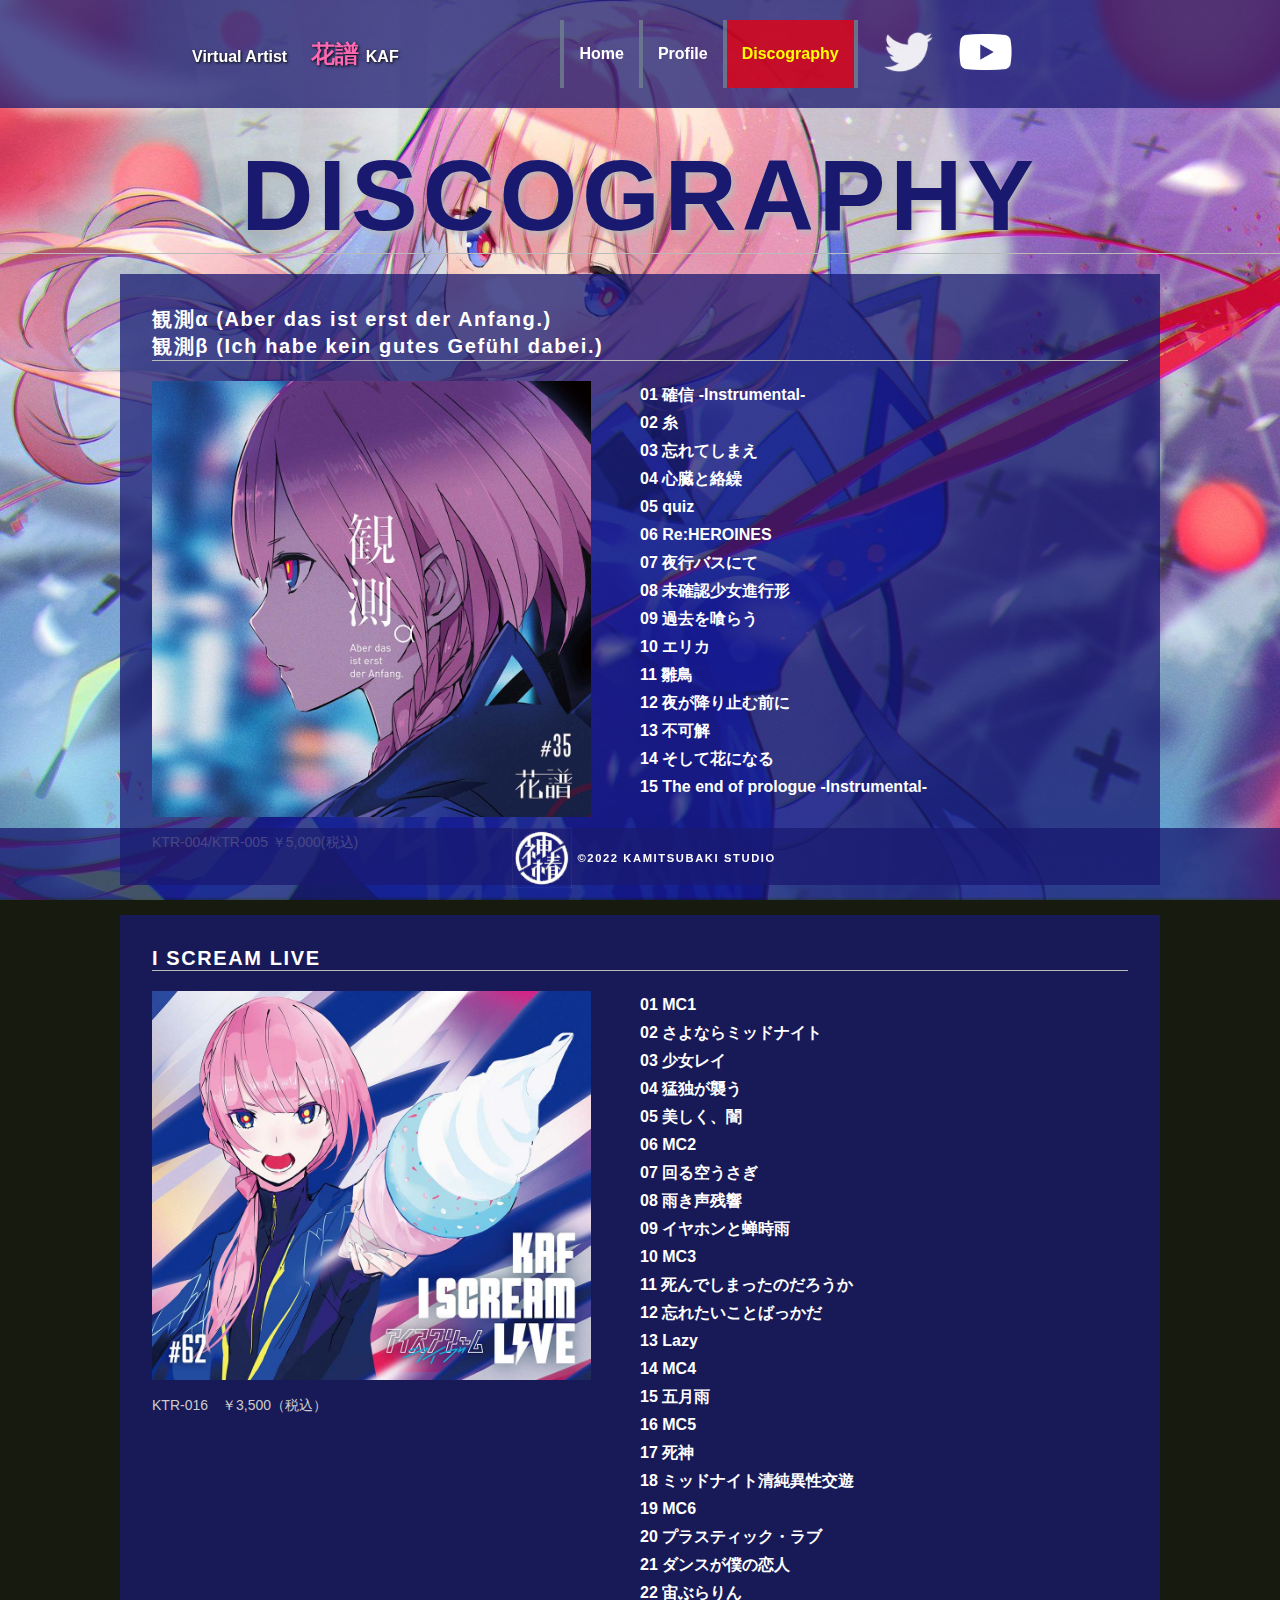
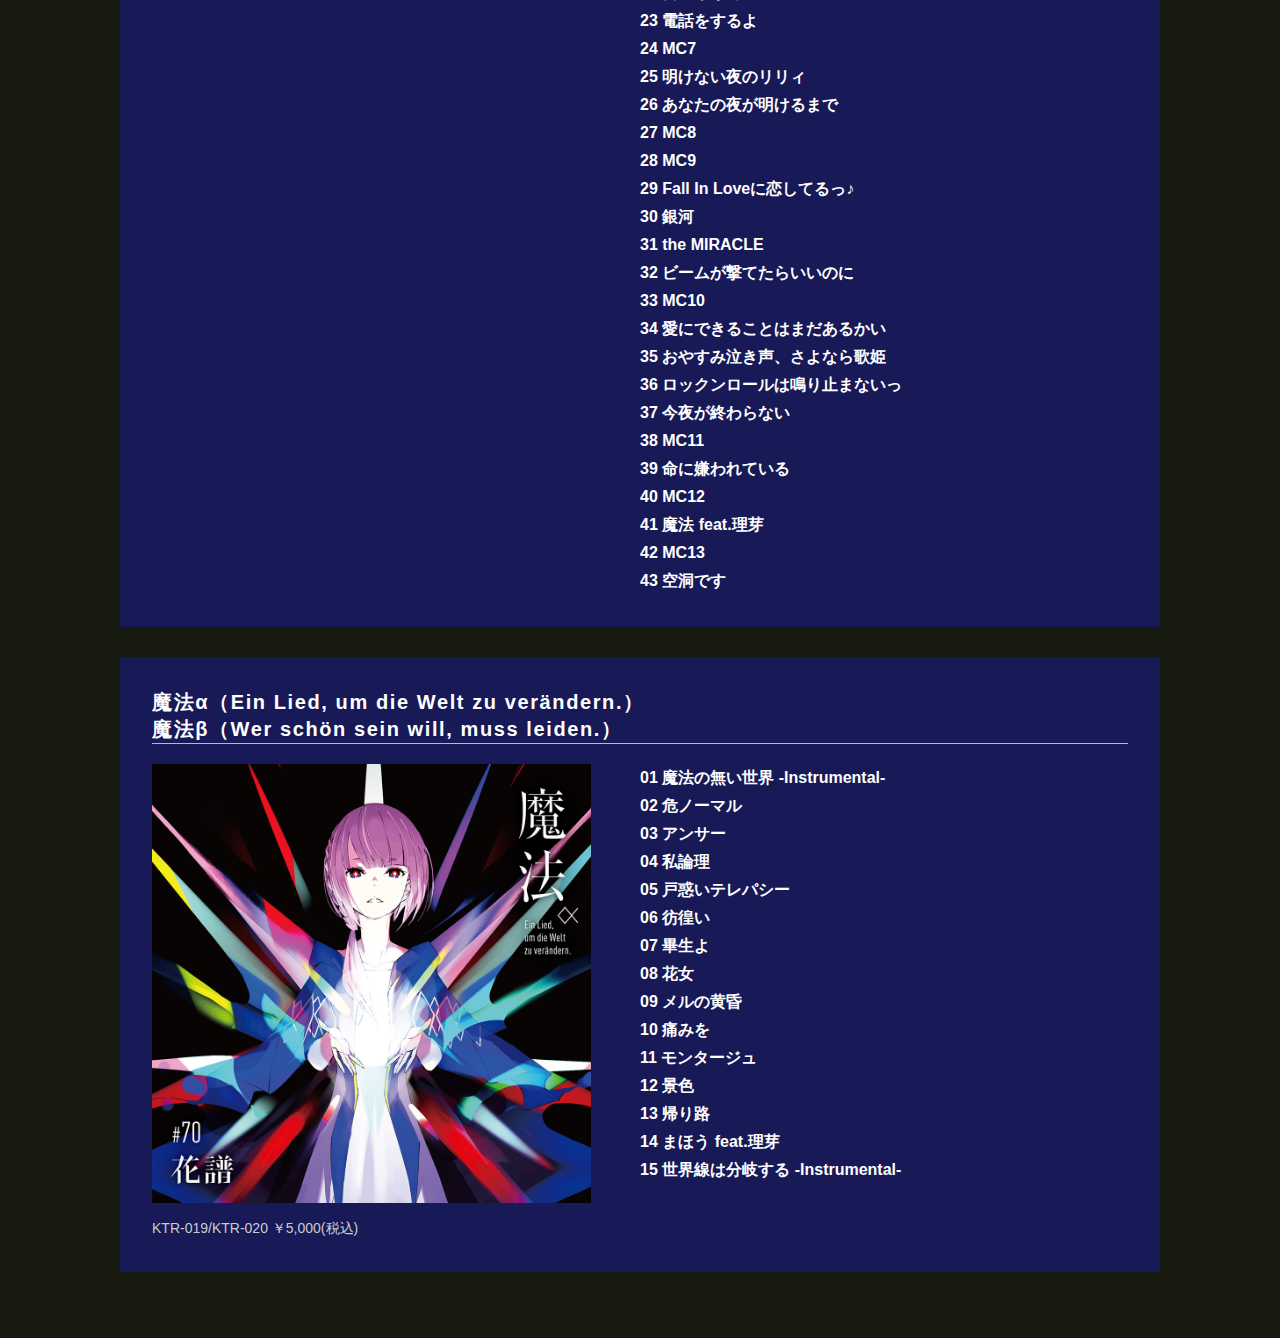
<file: discography.html>
<!DOCTYPE html>
<html lang="ja">

<head>
    <meta charset="UTF-8">
    <title>kaf - official</title>
    <link href="css/ress.css" rel="stylesheet" type="text/css">
    <link href="css/style.css" rel="stylesheet" type="text/css">
</head>

<body background="images/main-visual02.png">
    <!-- Header -->
    <header class="my-header">
        <div class="header-text">
            <h1><span>Virtual Artist</span>　花譜 <span>KAF</span></h1>
        </div>

        <!-- Header Navigation -->
        <nav class="header-nav">
            <ul>
                <li>
                    <a href="index.html" class="header-nav-link header-nav-top-link unselected">Home</a>
                </li>
                <li>
                    <a href="profile.html" class="header-nav-link header-nav-top-link unselected">Profile</a>
                </li>
                <li>
                    <a href="#" class="header-nav-link header-nav-top-link selected">Discography</a>
                </li>
            </ul>
        </nav>

        <!-- Twitter Logo -->
        <div class="twitter-logo">
            <a href="https://twitter.com/virtual_kaf">
                <img src="images/twitter-logo.png" alt="Official Twitter Account">
            </a>
        </div>
        <!-- Youtube Logo -->
        <div class="youtube-logo">
            <a href="https://www.youtube.com/c/%E8%8A%B1%E8%AD%9C">
                <img src="images/youtube-logo.png" alt="Official Youtube Account">
            </a>
        </div>
    </header>
    <main class="my-main">
        <article class="article-discography">
            <div class="heading">
                <h1>DISCOGRAPHY</h1>
            </div>

            <section class="section-discography">
                <h2>観測α (Aber das ist erst der Anfang.)<br>
                    観測β (Ich habe kein gutes Gefühl dabei.)</h2>
                <div class="box-discography">
                    <div class="box-left">
                        <img src="images/jacket01.png" alt="観測α　アルバムジャケット">
                        <p>KTR-004/KTR-005 ￥5,000(税込)</p>
                    </div>
                    <div class="box-right">
                        <ul>
                            <li>01 確信 -Instrumental-</li>
                            <li>02 糸</li>
                            <li>03 忘れてしまえ</li>
                            <li>04 心臓と絡繰</li>
                            <li>05 quiz</li>
                            <li>06 Re:HEROINES</li>
                            <li>07 夜行バスにて</li>
                            <li>08 未確認少女進行形</li>
                            <li>09 過去を喰らう</li>
                            <li>10 エリカ</li>
                            <li>11 雛鳥</li>
                            <li>12 夜が降り止む前に</li>
                            <li>13 不可解</li>
                            <li>14 そして花になる</li>
                            <li>15 The end of prologue -Instrumental-</li>
                        </ul>
                    </div>
                </div>
            </section>

            <section class="section-discography">
                <h2>I SCREAM LIVE</h2>
                <div class="box-discography">
                    <div class="box-left">
                        <img src="images/jacket02.png" alt="I SCREAM LIVE　ジャケット">
                        <p>KTR-016　￥3,500（税込）</p>
                    </div>
                    <div class="box-right">
                        <ul>
                            <li>01 MC1</li>
                            <li>02 さよならミッドナイト</li>
                            <li>03 少女レイ</li>
                            <li>04 猛独が襲う</li>
                            <li>05 美しく、闇</li>
                            <li>06 MC2</li>
                            <li>07 回る空うさぎ</li>
                            <li>08 雨き声残響</li>
                            <li>09 イヤホンと蝉時雨</li>
                            <li>10 MC3</li>
                            <li>11 死んでしまったのだろうか</li>
                            <li>12 忘れたいことばっかだ</li>
                            <li>13 Lazy</li>
                            <li>14 MC4</li>
                            <li>15 五月雨</li>
                            <li>16 MC5</li>
                            <li>17 死神</li>
                            <li>18 ミッドナイト清純異性交遊</li>
                            <li>19 MC6</li>
                            <li>20 プラスティック・ラブ</li>
                            <li>21 ダンスが僕の恋人</li>
                            <li>22 宙ぶらりん</li>
                            <li>23 電話をするよ</li>
                            <li>24 MC7</li>
                            <li>25 明けない夜のリリィ</li>
                            <li>26 あなたの夜が明けるまで</li>
                            <li>27 MC8</li>
                            <li>28 MC9</li>
                            <li>29 Fall In Loveに恋してるっ♪</li>
                            <li>30 銀河</li>
                            <li>31 the MIRACLE</li>
                            <li>32 ビームが撃てたらいいのに</li>
                            <li>33 MC10</li>
                            <li>34 愛にできることはまだあるかい</li>
                            <li>35 おやすみ泣き声、さよなら歌姫</li>
                            <li>36 ロックンロールは鳴り止まないっ</li>
                            <li>37 今夜が終わらない</li>
                            <li>38 MC11</li>
                            <li>39 命に嫌われている</li>
                            <li>40 MC12</li>
                            <li>41 魔法 feat.理芽</li>
                            <li>42 MC13</li>
                            <li>43 空洞です</li>
                        </ul>
                    </div>
                </div>
            </section>
            <section class="section-discography">
                <h2>魔法α（Ein Lied, um die Welt zu verändern.）<br>
                    魔法β（Wer schön sein will, muss leiden.）</h2>
                <div class="box-discography">
                    <div class="box-left">
                        <img src="images/jacket03.png" alt="魔法α　アルバムジャケット">
                        <p>KTR-019/KTR-020 ￥5,000(税込)</p>
                    </div>
                    <div class="box-right">
                        <ul>
                            <li>01 魔法の無い世界 -Instrumental-</li>
                            <li>02 危ノーマル</li>
                            <li>03 アンサー</li>
                            <li>04 私論理</li>
                            <li>05 戸惑いテレパシー</li>
                            <li>06 彷徨い</li>
                            <li>07 畢生よ</li>
                            <li>08 花女</li>
                            <li>09 メルの黄昏</li>
                            <li>10 痛みを</li>
                            <li>11 モンタージュ</li>
                            <li>12 景色</li>
                            <li>13 帰り路</li>
                            <li>14 まほう feat.理芽</li>
                            <li>15 世界線は分岐する -Instrumental-</li>
                        </ul>
                    </div>
                </div>
            </section>
        </article>
    </main>
    <footer class="my-footer">
        <div class="copyright">
            <img src="images/logo.png" alt="KAMITSUBAKI STUDIO ロゴ">
            <small>&copy;2022 KAMITSUBAKI STUDIO</small>
        </div>
    </footer>
</body>

</html>
</file>
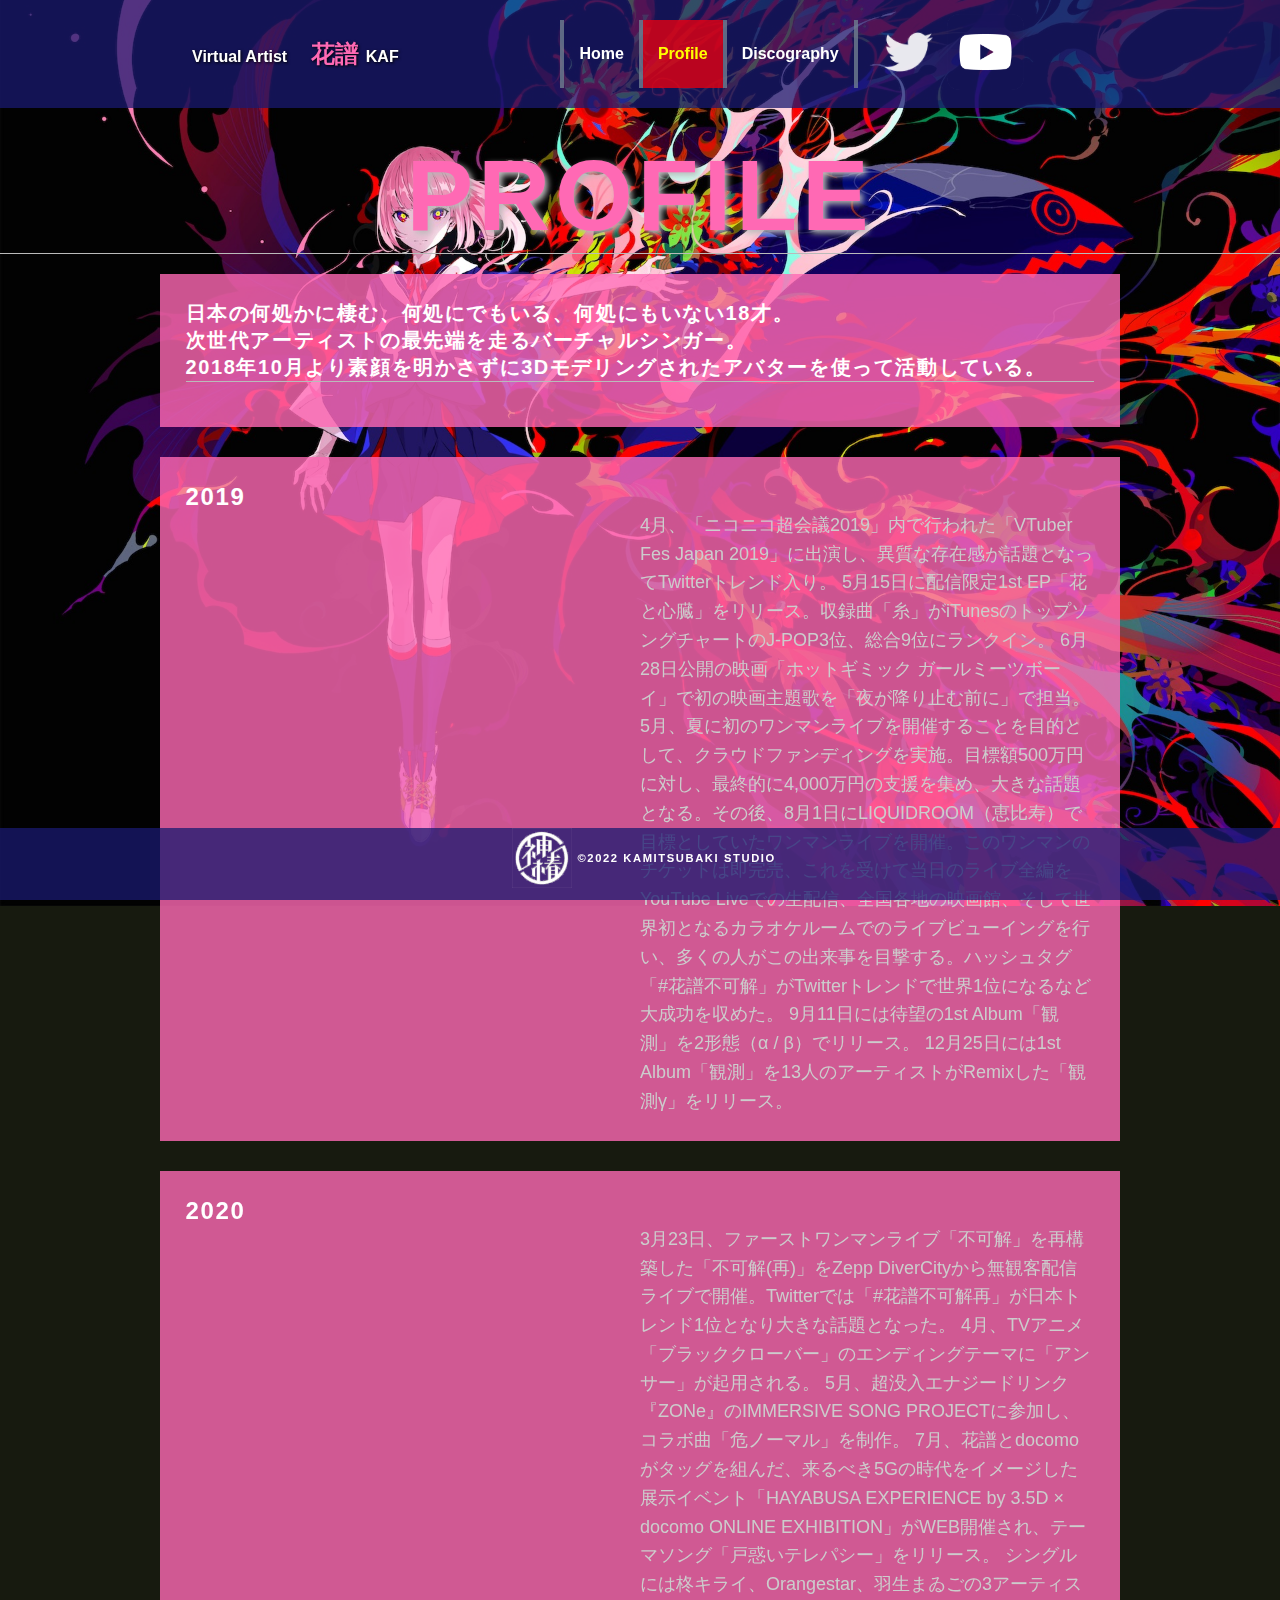
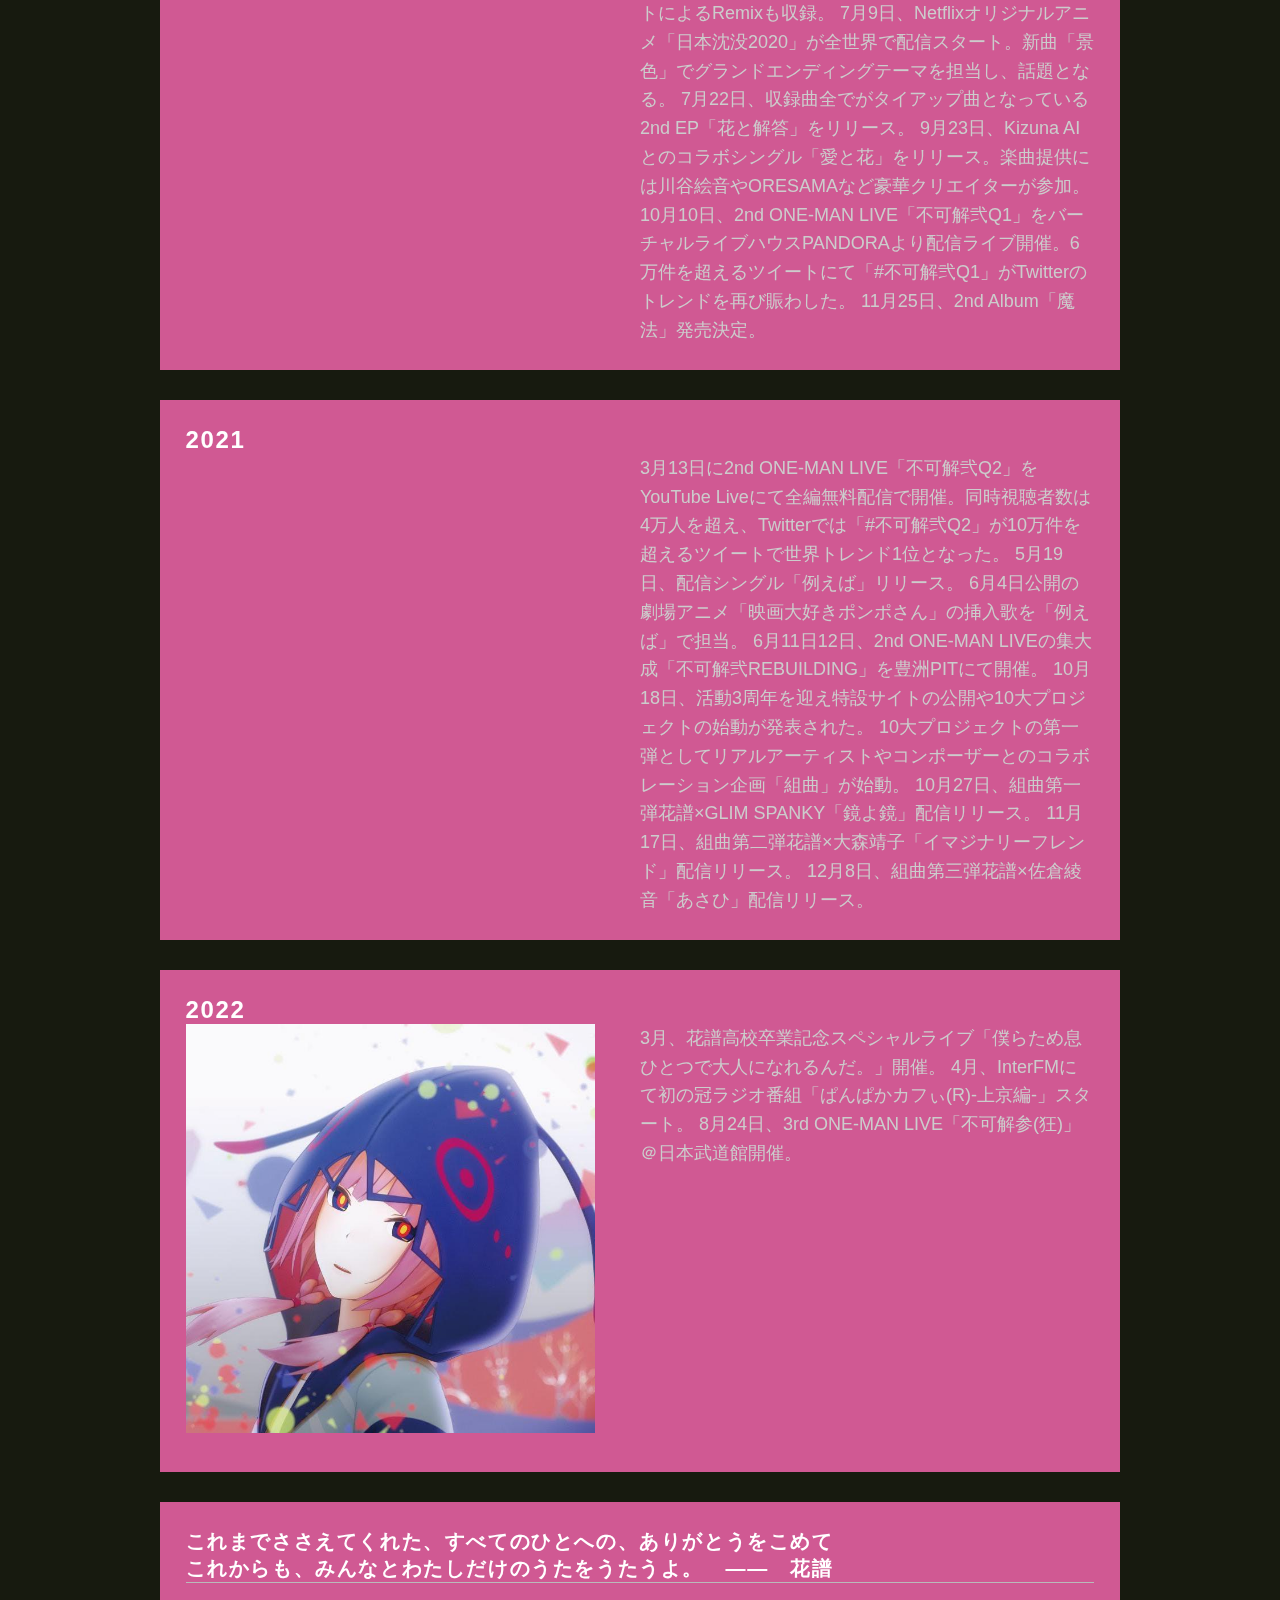
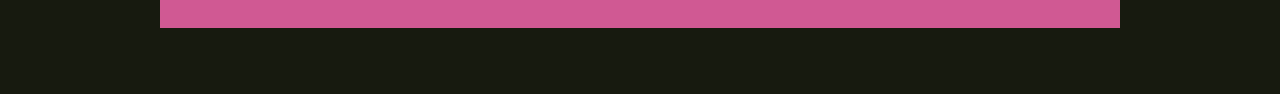
<file: profile.html>
<!DOCTYPE html>
<html lang="ja">

<head>
    <meta charset="UTF-8">
    <title>kaf - official</title>
    <link href="css/ress.css" rel="stylesheet" type="text/css">
    <link href="css/style.css" rel="stylesheet" type="text/css">
</head>

<body background="images/main-visual01.png">
    <!-- Header -->
    <header class="my-header">
        <div class="header-text">
            <h1><span>Virtual Artist</span>　花譜 <span>KAF</span></h1>
        </div>

        <!-- Header Navigation -->
        <nav class="header-nav">
            <ul>
                <li>
                    <a href="index.html" class="header-nav-link header-nav-top-link unselected">Home</a>
                </li>
                <li>
                    <a href="#" class="header-nav-link header-nav-top-link selected">Profile</a>
                </li>
                <li>
                    <a href="discography.html" class="header-nav-link header-nav-top-link unselected">Discography</a>
                </li>
            </ul>
        </nav>

        <!-- Twitter Logo -->
        <div class="twitter-logo">
            <a href="https://twitter.com/virtual_kaf">
                <img src="images/twitter-logo.png" alt="Official Twitter Account">
            </a>
        </div>
        <!-- Youtube Logo -->
        <div class="youtube-logo">
            <a href="https://www.youtube.com/c/%E8%8A%B1%E8%AD%9C">
                <img src="images/youtube-logo.png" alt="Official Youtube Account">
            </a>
        </div>
    </header>
    <main class="my-main">
        <article class="article-profile">
            <div class="heading">
                <h1>PROFILE</h1>
            </div>
            <section class="section-profile">
                <h2>日本の何処かに棲む、何処にでもいる、何処にもいない18才。<br>
                    次世代アーティストの最先端を走るバーチャルシンガー。<br>
                    2018年10月より素顔を明かさずに3Dモデリングされたアバターを使って活動している。</h2>
            </section>
            <section class="section-profile">
                <h1>2019</h1>
                <div class="box-profile">
                    <div class="box-left">
                        <iframe width="560" height="315" src="https://www.youtube.com/embed/tMKrECxEpq8" title="YouTube video player" frameborder="0" allow="accelerometer; autoplay; clipboard-write; encrypted-media; gyroscope; picture-in-picture" allowfullscreen></iframe>
                    </div>
                    <div class="box-right">
                        <p>4月、「ニコニコ超会議2019」内で行われた「VTuber Fes Japan 2019」に出演し、異質な存在感が話題となってTwitterトレンド入り。
                            5月15日に配信限定1st EP「花と心臓」をリリース。収録曲「糸」がiTunesのトップソングチャートのJ-POP3位、総合9位にランクイン。
                            6月28日公開の映画「ホットギミック ガールミーツボーイ」で初の映画主題歌を「夜が降り止む前に」で担当。
                            5月、夏に初のワンマンライブを開催することを目的として、クラウドファンディングを実施。目標額500万円に対し、最終的に4,000万円の支援を集め、大きな話題となる。その後、8月1日にLIQUIDROOM（恵比寿）で目標としていたワンマンライブを開催。このワンマンのチケットは即完売、これを受けて当日のライブ全編をYouTube Liveでの生配信、全国各地の映画館、そして世界初となるカラオケルームでのライブビューイングを行い、多くの人がこの出来事を目撃する。ハッシュタグ「#花譜不可解」がTwitterトレンドで世界1位になるなど大成功を収めた。
                            9月11日には待望の1st Album「観測」を2形態（α / β）でリリース。
                            12月25日には1st Album「観測」を13人のアーティストがRemixした「観測γ」をリリース。</p>
                    </div>
                </div>
            </section>
            <section class="section-profile">
                <h1>2020</h1>
                <div class="box-profile">
                    <div class="box-left">
                        <iframe width="560" height="315" src="https://www.youtube.com/embed/3Dr91z1-Iug" title="YouTube video player" frameborder="0" allow="accelerometer; autoplay; clipboard-write; encrypted-media; gyroscope; picture-in-picture" allowfullscreen></iframe>
                    </div>
                    <div class="box-right">
                        <p>3月23日、ファーストワンマンライブ「不可解」を再構築した「不可解(再)」をZepp DiverCityから無観客配信ライブで開催。Twitterでは「#花譜不可解再」が日本トレンド1位となり大きな話題となった。
                            4月、TVアニメ「ブラッククローバー」のエンディングテーマに「アンサー」が起用される。
                            5月、超没入エナジードリンク『ZONe』のIMMERSIVE SONG PROJECTに参加し、コラボ曲「危ノーマル」を制作。
                            7月、花譜とdocomoがタッグを組んだ、来るべき5Gの時代をイメージした展示イベント「HAYABUSA EXPERIENCE by 3.5D × docomo ONLINE EXHIBITION」がWEB開催され、テーマソング「戸惑いテレパシー」をリリース。
                            シングルには柊キライ、Orangestar、羽生まゐごの3アーティストによるRemixも収録。
                            7月9日、Netflixオリジナルアニメ「日本沈没2020」が全世界で配信スタート。新曲「景色」でグランドエンディングテーマを担当し、話題となる。
                            7月22日、収録曲全でがタイアップ曲となっている2nd EP「花と解答」をリリース。
                            9月23日、Kizuna AIとのコラボシングル「愛と花」をリリース。楽曲提供には川谷絵音やORESAMAなど豪華クリエイターが参加。
                            10月10日、2nd ONE-MAN LIVE「不可解弐Q1」をバーチャルライブハウスPANDORAより配信ライブ開催。6万件を超えるツイートにて「#不可解弐Q1」がTwitterのトレンドを再び賑わした。
                            11月25日、2nd Album「魔法」発売決定。</p>
                    </div>
            </section>
            <section class="section-profile">
                <h1>2021</h1>
                <div class="box-profile">
                    <div class="box-left">
                        <iframe width="560" height="315" src="https://www.youtube.com/embed/qzUU5tfFAeA" title="YouTube video player" frameborder="0" allow="accelerometer; autoplay; clipboard-write; encrypted-media; gyroscope; picture-in-picture" allowfullscreen></iframe>
                    </div>
                    <div class="box-right">
                        <p>3月13日に2nd ONE-MAN LIVE「不可解弐Q2」をYouTube Liveにて全編無料配信で開催。同時視聴者数は4万人を超え、Twitterでは「#不可解弐Q2」が10万件を超えるツイートで世界トレンド1位となった。
                            5月19日、配信シングル「例えば」リリース。
                            6月4日公開の劇場アニメ「映画大好きポンポさん」の挿入歌を「例えば」で担当。
                            6月11日12日、2nd ONE-MAN LIVEの集大成「不可解弐REBUILDING」を豊洲PITにて開催。
                            10月18日、活動3周年を迎え特設サイトの公開や10大プロジェクトの始動が発表された。
                            10大プロジェクトの第一弾としてリアルアーティストやコンポーザーとのコラボレーション企画「組曲」が始動。
                            10月27日、組曲第一弾花譜×GLIM SPANKY「鏡よ鏡」配信リリース。
                            11月17日、組曲第二弾花譜×大森靖子「イマジナリーフレンド」配信リリース。
                            12月8日、組曲第三弾花譜×佐倉綾音「あさひ」配信リリース。</p>
                    </div>
                </div>
            </section>
            <section class="section-profile">
                <h1>2022</h1>
                <div class="box-profile">
                    <div class="box-left">
                        <img src="images/profile-visual.png" alt="2022">
                    </div>
                    <div class="box-right">
                        <p>3月、花譜高校卒業記念スペシャルライブ「僕らため息ひとつで大人になれるんだ。」開催。
                            4月、InterFMにて初の冠ラジオ番組「ぱんぱかカフぃ(R)-上京編-」スタート。
                            8月24日、3rd ONE-MAN LIVE「不可解参(狂)」＠日本武道館開催。</p>
                    </div>
                </div>
            </section>
            <section class="section-profile">
                <h2>これまでささえてくれた、すべてのひとへの、ありがとうをこめて<br>
                これからも、みんなとわたしだけのうたをうたうよ。　――　花譜</h2>
            </section>
        </article>
    </main>
    <footer class="my-footer">
        <div class="copyright">
            <img src="images/logo.png" alt="KAMITSUBAKI STUDIO ロゴ">
            <small>&copy;2022 KAMITSUBAKI STUDIO</small>
        </div>
    </footer>
</body>
</file>
<file: css/ress.css>
/*!
 * ress.css • v1.2.2
 * MIT License
 * github.com/filipelinhares/ress
 */

/* # =================================================================
   # Global selectors
   # ================================================================= */

html {
  box-sizing: border-box;
  overflow-y: scroll; /* All browsers without overlaying scrollbars */
  -webkit-text-size-adjust: 100%; /* iOS 8+ */
}

*,
::before,
::after {
  background-repeat: no-repeat; /* Set `background-repeat: no-repeat` to all elements and pseudo elements */
  box-sizing: inherit;
}

::before,
::after {
  text-decoration: inherit; /* Inherit text-decoration and vertical align to ::before and ::after pseudo elements */
  vertical-align: inherit;
}

* {
  padding: 0; /* Reset `padding` and `margin` of all elements */
  margin: 0;
}

/* # =================================================================
   # General elements
   # ================================================================= */

/* Add the correct display in iOS 4-7.*/
audio:not([controls]) {
  display: none;
  height: 0;
}

hr {
  overflow: visible; /* Show the overflow in Edge and IE */
}

/*
* Correct `block` display not defined for any HTML5 element in IE 8/9
* Correct `block` display not defined for `details` or `summary` in IE 10/11
* and Firefox
* Correct `block` display not defined for `main` in IE 11
*/
article,
aside,
details,
figcaption,
figure,
footer,
header,
main,
menu,
nav,
section,
summary {
  display: block;
}

summary {
  display: list-item; /* Add the correct display in all browsers */
}

small {
  font-size: 80%; /* Set font-size to 80% in `small` elements */
}

[hidden],
template {
  display: none; /* Add the correct display in IE */
}

abbr[title] {
  border-bottom: 1px dotted; /* Add a bordered underline effect in all browsers */
  text-decoration: none; /* Remove text decoration in Firefox 40+ */
}

a {
  background-color: transparent; /* Remove the gray background on active links in IE 10 */
  -webkit-text-decoration-skip: objects; /* Remove gaps in links underline in iOS 8+ and Safari 8+ */
}

a:active,
a:hover {
  outline-width: 0; /* Remove the outline when hovering in all browsers */
}

code,
kbd,
pre,
samp {
  font-family: monospace, monospace; /* Specify the font family of code elements */
}

b,
strong {
  font-weight: bolder; /* Correct style set to `bold` in Edge 12+, Safari 6.2+, and Chrome 18+ */
}

dfn {
  font-style: italic; /* Address styling not present in Safari and Chrome */
}

/* Address styling not present in IE 8/9 */
mark {
  background-color: #ff0;
  color: #000;
}

/* https://gist.github.com/unruthless/413930 */
sub,
sup {
  font-size: 75%;
  line-height: 0;
  position: relative;
  vertical-align: baseline;
}

sub {
  bottom: -0.25em;
}

sup {
  top: -0.5em;
}

/* # =================================================================
   # Forms
   # ================================================================= */

input {
  border-radius: 0;
}

/* Apply cursor pointer to button elements */
button,
[type="button"],
[type="reset"],
[type="submit"],
[role="button"] {
  cursor: pointer;
}

/* Replace pointer cursor in disabled elements */
[disabled] {
  cursor: default;
}

[type="number"] {
  width: auto; /* Firefox 36+ */
}

[type="search"] {
  -webkit-appearance: textfield; /* Safari 8+ */
}

[type="search"]::-webkit-search-cancel-button,
[type="search"]::-webkit-search-decoration {
  -webkit-appearance: none; /* Safari 8 */
}

textarea {
  overflow: auto; /* Internet Explorer 11+ */
  resize: vertical; /* Specify textarea resizability */
}

button,
input,
optgroup,
select,
textarea {
  font: inherit; /* Specify font inheritance of form elements */
}

optgroup {
  font-weight: bold; /* Restore the font weight unset by the previous rule. */
}

button {
  overflow: visible; /* Address `overflow` set to `hidden` in IE 8/9/10/11 */
}

/* Remove inner padding and border in Firefox 4+ */
button::-moz-focus-inner,
[type="button"]::-moz-focus-inner,
[type="reset"]::-moz-focus-inner,
[type="submit"]::-moz-focus-inner {
  border-style: 0;
  padding: 0;
}

/* Replace focus style removed in the border reset above */
button:-moz-focusring,
[type="button"]::-moz-focus-inner,
[type="reset"]::-moz-focus-inner,
[type="submit"]::-moz-focus-inner {
  outline: 1px dotted ButtonText;
}

button,
html [type="button"], /* Prevent a WebKit bug where (2) destroys native `audio` and `video`controls in Android 4 */
[type="reset"],
[type="submit"] {
  -webkit-appearance: button; /* Correct the inability to style clickable types in iOS */
}

button,
select {
  text-transform: none; /* Firefox 40+, Internet Explorer 11- */
}

/* Remove the default button styling in all browsers */
button,
input,
select,
textarea {
  background-color: transparent;
  border-style: none;
  color: inherit;
}

/* Style select like a standard input */
select {
  -moz-appearance: none; /* Firefox 36+ */
  -webkit-appearance: none; /* Chrome 41+ */
}

select::-ms-expand {
  display: none; /* Internet Explorer 11+ */
}

select::-ms-value {
  color: currentColor; /* Internet Explorer 11+ */
}

legend {
  border: 0; /* Correct `color` not being inherited in IE 8/9/10/11 */
  color: inherit; /* Correct the color inheritance from `fieldset` elements in IE */
  display: table; /* Correct the text wrapping in Edge and IE */
  max-width: 100%; /* Correct the text wrapping in Edge and IE */
  white-space: normal; /* Correct the text wrapping in Edge and IE */
}

::-webkit-file-upload-button {
  -webkit-appearance: button; /* Correct the inability to style clickable types in iOS and Safari */
  font: inherit; /* Change font properties to `inherit` in Chrome and Safari */
}

[type="search"] {
  -webkit-appearance: textfield; /* Correct the odd appearance in Chrome and Safari */
  outline-offset: -2px; /* Correct the outline style in Safari */
}

/* # =================================================================
   # Specify media element style
   # ================================================================= */

img {
  border-style: none; /* Remove border when inside `a` element in IE 8/9/10 */
}

/* Add the correct vertical alignment in Chrome, Firefox, and Opera */
progress {
  vertical-align: baseline;
}

svg:not(:root) {
  overflow: hidden; /* Internet Explorer 11- */
}

audio,
canvas,
progress,
video {
  display: inline-block; /* Internet Explorer 11+, Windows Phone 8.1+ */
}

/* # =================================================================
   # Accessibility
   # ================================================================= */

/* Hide content from screens but not screenreaders */
@media screen {
  [hidden~="screen"] {
    display: inherit;
  }
  [hidden~="screen"]:not(:active):not(:focus):not(:target) {
    position: absolute !important;
    clip: rect(0 0 0 0) !important;
  }
}

/* Specify the progress cursor of updating elements */
[aria-busy="true"] {
  cursor: progress;
}

/* Specify the pointer cursor of trigger elements */
[aria-controls] {
  cursor: pointer;
}

/* Specify the unstyled cursor of disabled, not-editable, or otherwise inoperable elements */
[aria-disabled] {
  cursor: default;
}

/* # =================================================================
   # Selection
   # ================================================================= */

/* Specify text selection background color and omit drop shadow */

::-moz-selection {
  background-color: #b3d4fc; /* Required when declaring ::selection */
  color: #000;
  text-shadow: none;
}

::selection {
  background-color: #b3d4fc; /* Required when declaring ::selection */
  color: #000;
  text-shadow: none;
}
</file>
<file: css/style.css>
@charset "utf-8";

body {
    font-family: "游ゴシック体", "YuGothic", "游ゴシック Medium", "Yu Gothic Medium", "游ゴシック", "Yu Gothic", sans-serif;

    background-position: center center;
    background-repeat: no-repeat;
    background-attachment: fixed;
    background-size: cover;
    background-color: #171a0f;

    display: flex;
    flex-flow: column;
    /* bodyの高さの最小値をビューポートの高さにする */
    min-height: 100vh;
}

/* Header */
.my-header {
    height: 12vh;
    width: 100vw;
    background-color: rgba(25,25,112,0.75);
    display: flex;
    flex-flow: row;
    align-items: center;
    /* 最上部に固定 */
    position: fixed;
    top: 0;
    left: 0;
    /* 最前面に配置 */
    z-index: 100;
}
.my-header h1 {
    color: #ff69b4;
    font-size: 24px;
    text-shadow: 1px 1px 3px #000000;
}
.my-header h1 span {
    color: #ffffff;
    font-size: 16px;
}

/* Header Logo */
.header-text {
    padding-left: 15vw;
}

/* Twitter Logo */
.twitter-logo {
    text-align: right;
}
.twitter-logo img {
    width: 6vw;
}
.youtube-logo {
    padding-right: 20vw;
    text-align: right;
}
.youtube-logo img {
    width: 6vw;
}

/* Header Navigation */
.header-nav {
    margin: 0 1vw 0 auto;
}
.header-nav .selected {
    font-weight: bold;
    color: rgba(255, 255, 0, 1);
    background-color: rgba(229, 1, 18, 0.8);
}
.header-nav .unselected {
    font-weight: bold;
    color: rgba(255, 255, 255, 1);
}
.header-nav ul {
    position: absolute;
    list-style: none;
    margin: 0;
    padding: 0;
}
.header-nav ul li {
    position: relative;
    float: left;
    border-left: 4px solid rgba(112, 128, 144, 0.8);
}
.header-nav ul li ul {
    margin-left: -4px;
}
.header-nav > ul {
    position: relative;
}
.header-nav > ul > li:last-child {
    border-right: 4px solid rgba(112, 128, 144, 0.8);
}
.header-nav > ul > li > .header-nav-link + ul li {
    width: 15vw;
    opacity: 0;
    height: 0;
    margin-top: -48px;
    border-bottom: 2px solid rgba(112, 128, 144, 0.8);
}
.header-nav > ul > li:hover .header-nav-link + ul > li {
    opacity: 1;
    height: auto;
    margin-top: 0;
}
.header-nav .header-nav-link {
    float: left;
    text-decoration: none;
    padding: 15px;
    width: 100%;
}
.header-nav .header-nav-link:hover {
    background-color: rgba(146, 215, 231, 0.75) !important;
}

.header-nav .header-nav-top-link {
    padding: 25px 15px 25px;
}
.header-nav ul li:hover .header-nav-link {
    background-color:rgba(51, 51, 51, 0.75);
}
.header-nav ul li:hover .header-nav-top-link {
    background-color:rgba(146, 215, 231, 0.75);
}

.header-nav > ul > li > .header-nav-top-link + ul {
    top:70px;
}
.header-nav > ul > li:hover .header-nav-sub-link {
    background-color:rgba(51, 51, 51, 0.75);
}

@media (max-width: 767px) {
    .header-nav > ul > li {
        width: 100%;
        border-right: 4px solid rgba(146, 215, 231, 0.75);
        border-bottom:2px solid rgba(146, 215, 231, 0.75);
    }
    .header-nav > ul > li:first-child > a {
        font-size: 18px;
        font-weight: bold;
    }
    .header-nav > ul > li:last-child {
        border-bottom: none;
    }
    .header-nav > ul > li > .header-nav-top-link + ul {
        position: relative;
        top: 0px;
        left: 4px;
        width: 100%;
    }
    .header-nav > ul > li > .header-nav-top-link + ul li {
        position: relative;
        float: left;
        border-left: none;
        width: 100%;
    }
}

/* Footer */
.my-footer {
    height: 8vh;
    width: 100vw;
    background-color: rgba(25,25,112,0.75);
    display: flex;
    text-align: center;
    /* 最上部に固定 */
    position: fixed;
    bottom: 0;
    right: 0;
    /* 最前面に配置 */
    z-index: 100;
}

.my-footer .copyright {
    display: table-cell;
    vertical-align: middle;
    font-size: 14px;
    font-weight: bold;
    color: #ffffff;
    letter-spacing: 0.1rem;
    padding-left: 40vw;
}
.my-footer .copyright img {
    width: 60px;
    height: auto;
    vertical-align: middle;
}

/* Main */
.my-main {
    padding: 12vh 0 4vh;
    flex: 1;
    display: flex;
    flex-flow: column;
    align-items: center;
}

/* Background Video */
.background-video {
  width: 100vw;
  /* 最上部に固定 */
  position: fixed;
  top: 0;
  left: 0;
  /* 最前面に配置 */
  z-index: -1;
}

/* Heading */
.heading {
    width: 100vw;
    display: flex;
    text-align: center;
    justify-content: center;
    font-size: 50px;
    letter-spacing: 0.3rem;
    border-bottom: 1px solid #bababa;
    margin-bottom: 20px;
}

.article-home .heading {
    color: #e50112;
    text-shadow: 3px 3px 6px #ffff00;
}

.article-profile .heading {
    color: #ff69b4;
    text-shadow: 3px 3px 6px#bababa;
}

.article-discography .heading {
    color: #191970;
    text-shadow: 3px 3px 6px#bababa;
}

/* Article */
.article-home {
    margin: 30px auto 0;
    width: 75vw;
    display: flex;
    flex-wrap: wrap;
    justify-content: space-between;
}
.section-home {
    align-self: flex-start;
    width: 35vw;
    margin-bottom: 30px;
    padding: 2vw;
    background-color: rgba(229, 1, 18, 0.8);
}
.section-home img {
    width: 100%;
    margin-bottom: 10px;
}
.section-home iframe {
    width: 100%;
    margin-bottom: 10px;
}
.section-home h1 {
    font-size: 22px;
    color: #fff;
    letter-spacing: 0.1rem;
    border-bottom: 1px solid #bababa;
    margin-bottom: 20px;
}
.section-home p {
    font-size: 16px;
    color: #fff;
    margin-bottom: 20px;
}
.section-home .btn {
  font-size: 16px;
  font-weight: bold;
  color: #e50112;
  background-color: #fff;
  padding: 10px 30px;
  border-radius: 5px;
  text-decoration: none;
  transition: all 0.2s;
}
.section-home .btn:hover {
  background-color: #e50112;
  color: #fff;
  transition: all 0.4s;
}

.article-profile {
    margin: 30px auto 0;
}
.section-profile {
    width: 75vw;
    padding: 2vw;
    margin: 0 auto 30px auto;
    background-color: rgba(255, 105, 180, 0.8);
}
.section-profile img {
    max-width: 90%;
    margin-bottom: 10px;
}
.section-profile iframe {
    max-width: 90%;
    margin-bottom: 10px;
}
.section-profile h1 {
    font-size: 24px;
    color: #ffffff;
    letter-spacing: 0.1rem;
}
.section-profile h2 {
    font-size: 20px;
    color: #ffffff;
    letter-spacing: 0.1rem;
    border-bottom: 1px solid #bababa;
    margin-bottom: 20px;
}
.section-profile p {
    font-size: 18px;
    color: #cccccc;
    line-height: 1.6;
}
.section-profile ul {
    list-style: none;
}
.section-profile ul li {
    color: #ffffff;
    font-weight: bold;
    font-size: 16px;
    line-height: 1.75;
}

.box-profile {
    display: flex;
    justify-content: space-around;
}
.box-left {
    width: 50%;
}
.box-right {
    width: 50%;
}

.article-discography {
  margin: 30px auto 0;
}
.section-discography {
  width: 1040px;
  padding: 2.5%;
  margin: 0 auto 30px auto;
  background-color: rgba(25,25,112,0.75);
}
.section-discography img {
  max-width: 90%;
  margin-bottom: 10px;
}
.section-discography h1 {
  font-size: 24px;
  color: #ffffff;
  letter-spacing: 0.1rem;
}
.section-discography h2 {
  font-size: 20px;
  color: #ffffff;
  letter-spacing: 0.1rem;
  border-bottom: 1px solid #bababa;
  margin-bottom: 20px;
}
.section-discography p {
  font-size: 14px;
  color: #cccccc;
  line-height: 1.6;
}
.section-discography ul {
  list-style: none;
}
.section-discography ul li {
  color: #ffffff;
  font-weight: bold;
  font-size: 16px;
  line-height: 1.75;
}

.box-discography {
  display: flex;
  justify-content: space-around;
}
</file>
